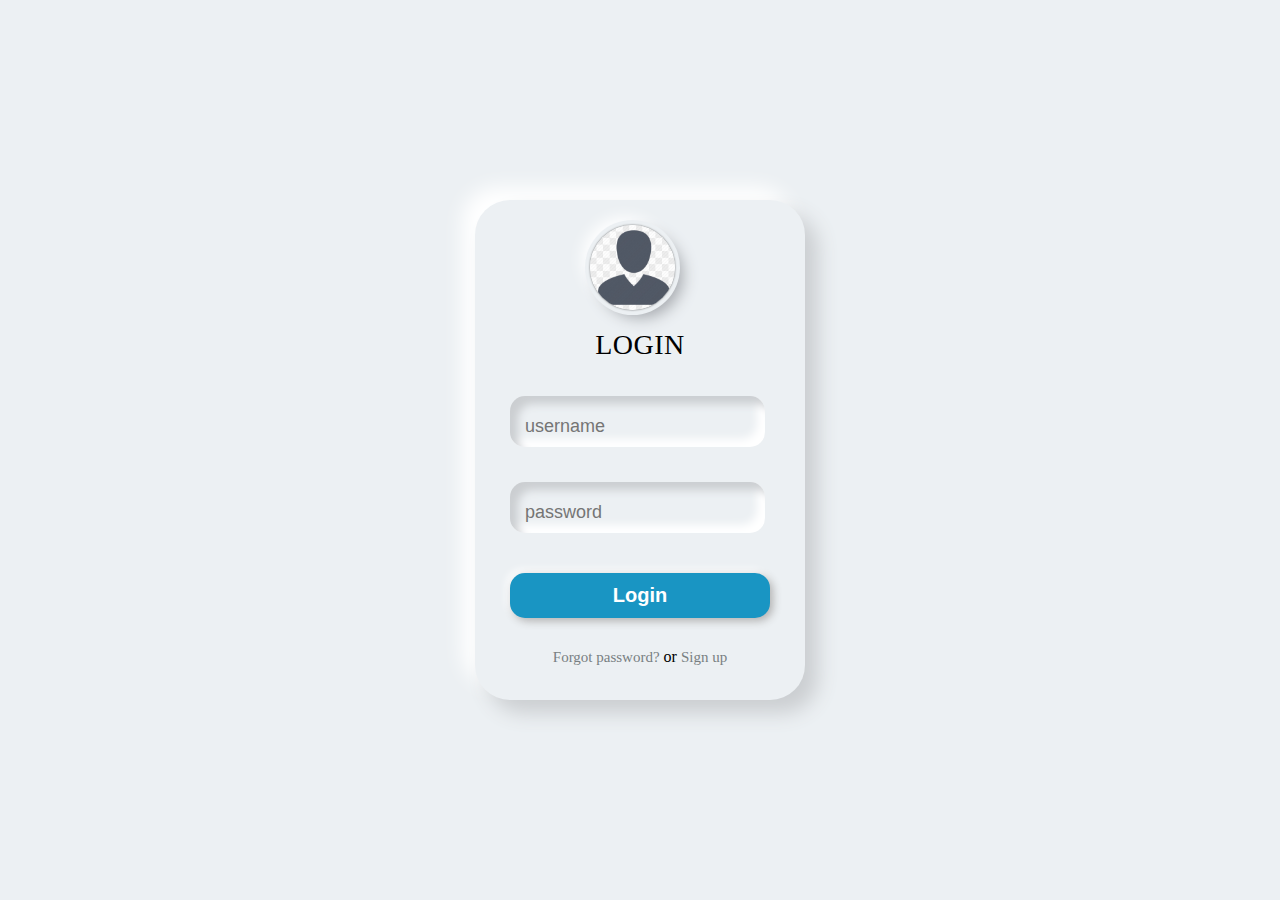
<file: Login-page/index.html>
<!DOCTYPE html>
<html lang="en">
<head>
    <meta charset="UTF-8">
    <meta http-equiv="X-UA-Compatible" content="IE=edge">
    <meta name="viewport" content="width=device-width, initial-scale=1.0">
    <title>Document</title>
    <link rel="stylesheet" href="./index.css">
</head>
<body>
    <form name="Myform">
    <div class="login-div">
        <div class="logo">
            <img src="./kisspng-india-login-computer-icons-emoticon-medicine-user-login-icon-5ab05c8bc2f8d1.4479395815215074677986.jpg" alt="">
          </div>
          <div class="title">LOGIN</div>
          <div class="fields">
          
            <div class="username">
              
              <input type="username" class="user-input" placeholder="username" name="username" />
            </div>
           
            <div class="password">
              
              <input type="password" class="pass-input" placeholder="password" name="password" />
            </div>
           
           </div>
           <a href="./login.html"><button class="signin-button">Login</button></a>
          
           <div class="link">
            <a href="./forgot.html">Forgot password?</a> or <a href="./signup.html">Sign up</a>
          </div>
           
           
 
    </div>
    </form>
    
    
</body>
</html>
</file>
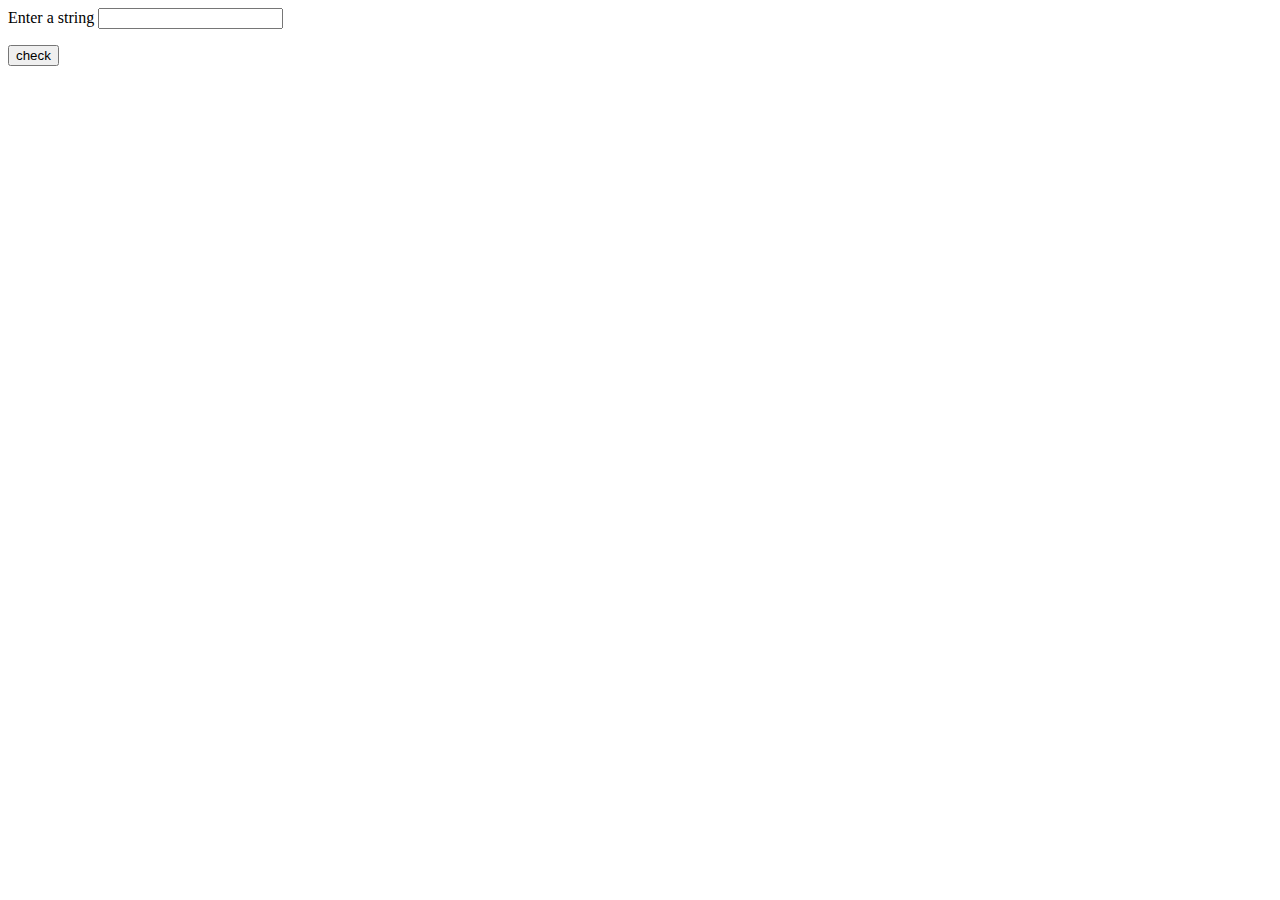
<file: string-check/index.html>
<!DOCTYPE html>
<html lang="en">
<head>
    <meta charset="UTF-8">
    <meta http-equiv="X-UA-Compatible" content="IE=edge">
    <meta name="viewport" content="width=device-width, initial-scale=1.0">
    <title>Document</title>
</head>
<body>
    <label for="">Enter a string</label>
    <input type="text" id="string">
    <p id="para"></p>
    <button type="submit" onclick="check()">check</button>
    <script>
        function check(){
            let text=document.getElementById("string").value;
            console.log(text);
            if (text.startsWith('H')&&text.endsWith('n')){
                document.getElementById("para").innerText="start with H and end with h";

            }
            else{
                document.getElementById("para").innerText="Not start with H and end with h";
            }
        }
    </script>
</body>
</html>
</file>
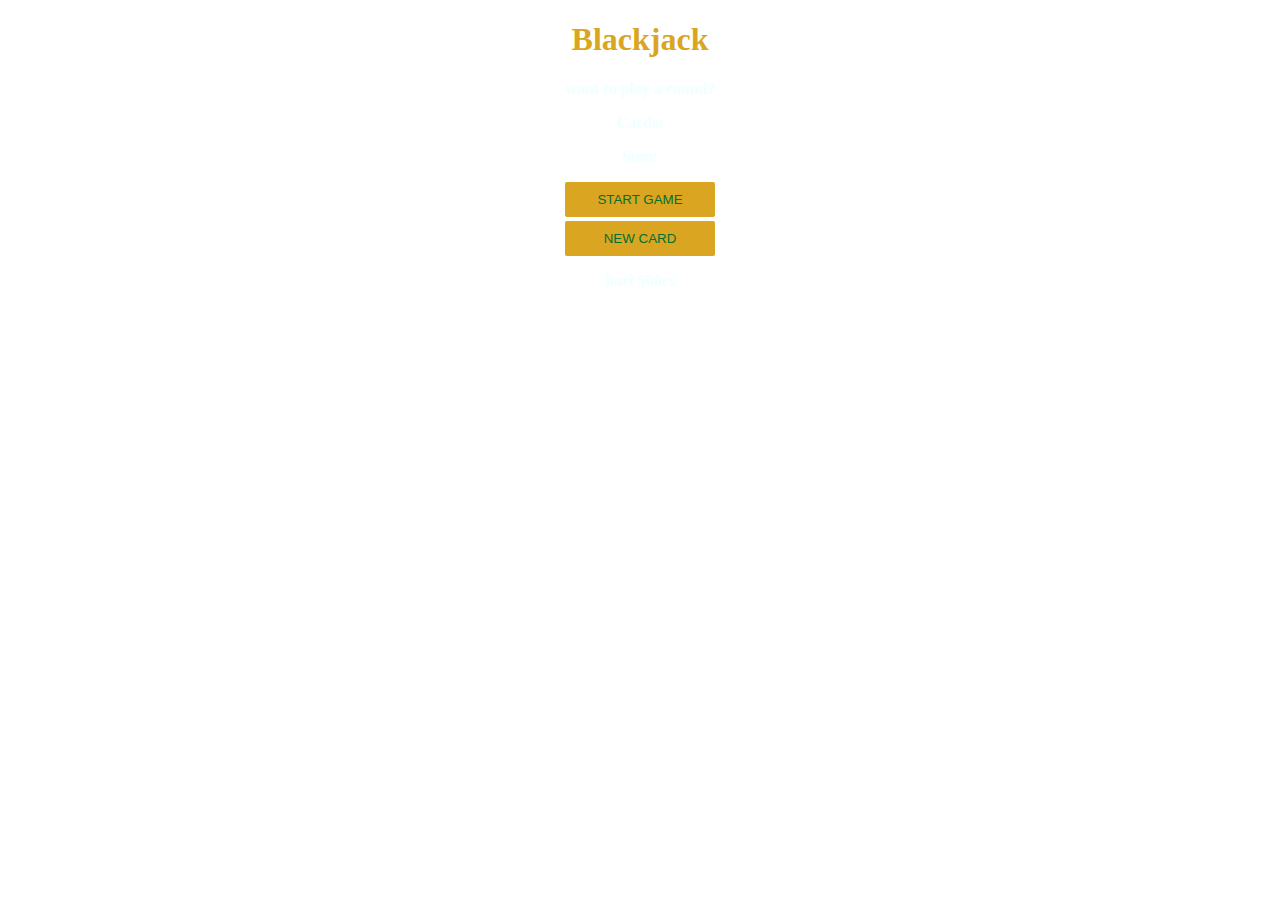
<file: Jack Game/jack.html>
<!DOCTYPE html>
<html lang="en">
<head>
    <meta charset="UTF-8">
    <meta http-equiv="X-UA-Compatible" content="IE=edge">
    <meta name="viewport" content="width=device-width, initial-scale=1.0">
    <title>Document</title>
    <link rel="stylesheet" href="./jack.css">
</head>
<body>
    <h1 id="game">Blackjack</h1>
    <p id="play">want to play a round?</p>
    <p id="card-ele">Cards:</p>
    <p id="sumel">Sum:</p>
    <p id="new-card"></p>
    
    
    <button  id="start-ele" onclick="start()">START GAME </button>
    <br>
    <button id="new-ele" onclick="newcard()">NEW CARD</button>
    <p id="player-el"></p>
    <script src="./jack.js"></script>
</body>
</html>
</file>
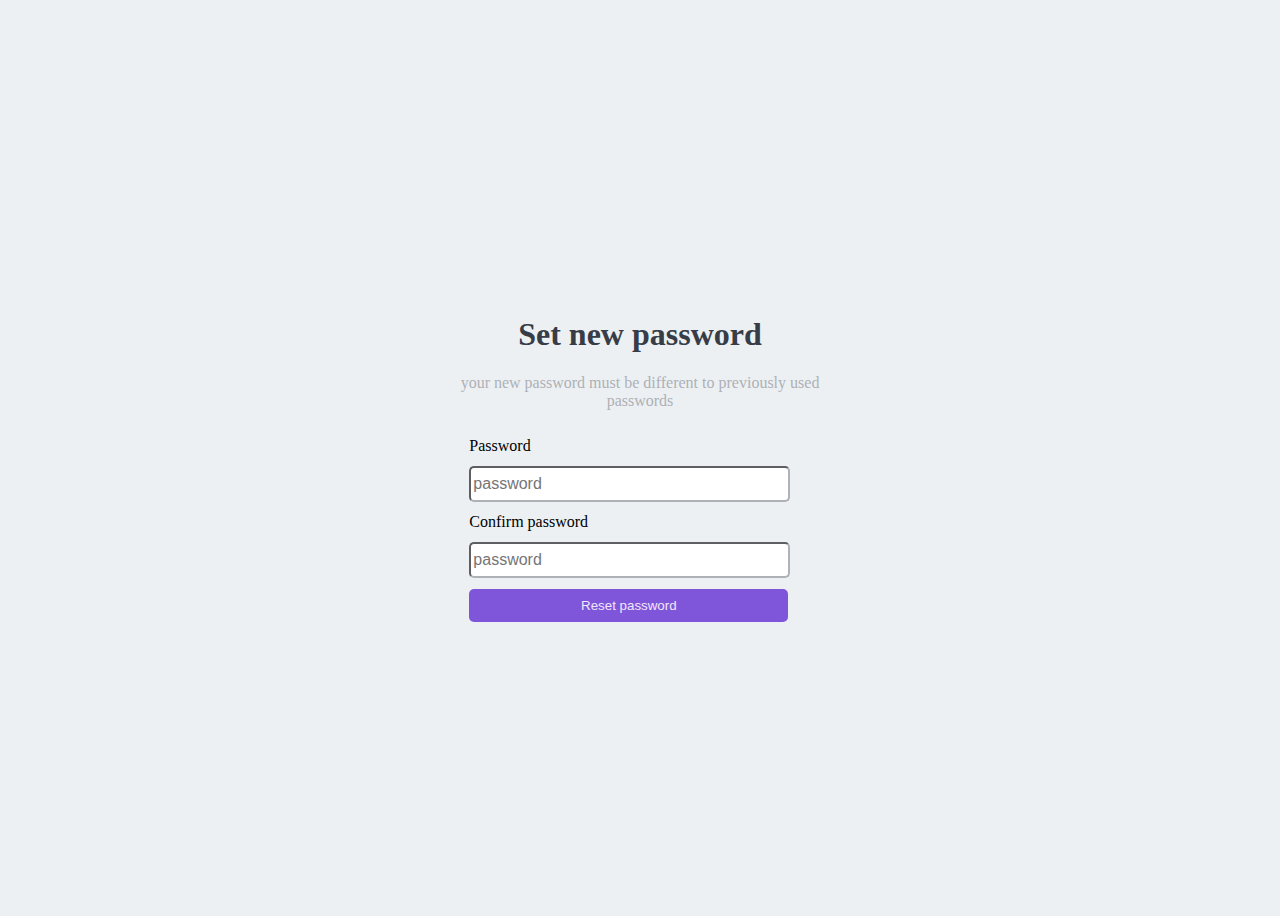
<file: Login-page/forgot.html>
<!DOCTYPE html>
<html lang="en">
<head>
    <meta charset="UTF-8">
    <meta http-equiv="X-UA-Compatible" content="IE=edge">
    <meta name="viewport" content="width=device-width, initial-scale=1.0">
    <title>Document</title>
    <link rel="stylesheet" href="./forgot.css">
</head>
<body>
    <div class="password">
     <div class="heading">
       <h1>Set new password</h1>
       <p>your new password must be different to previously used passwords</p>
     </div>
     
     <form action="post">
    <div class="form">
        <label for="password">Password</label>
        <input type="password" required name="password" placeholder="password" id="password">
        <label for="password">Confirm password</label>
        <input type="password" required name="con-password" placeholder="password" id="password">
        <button>Reset password</button>
    </div>
        

     </form>
    </div>
</body>
</html>
</file>
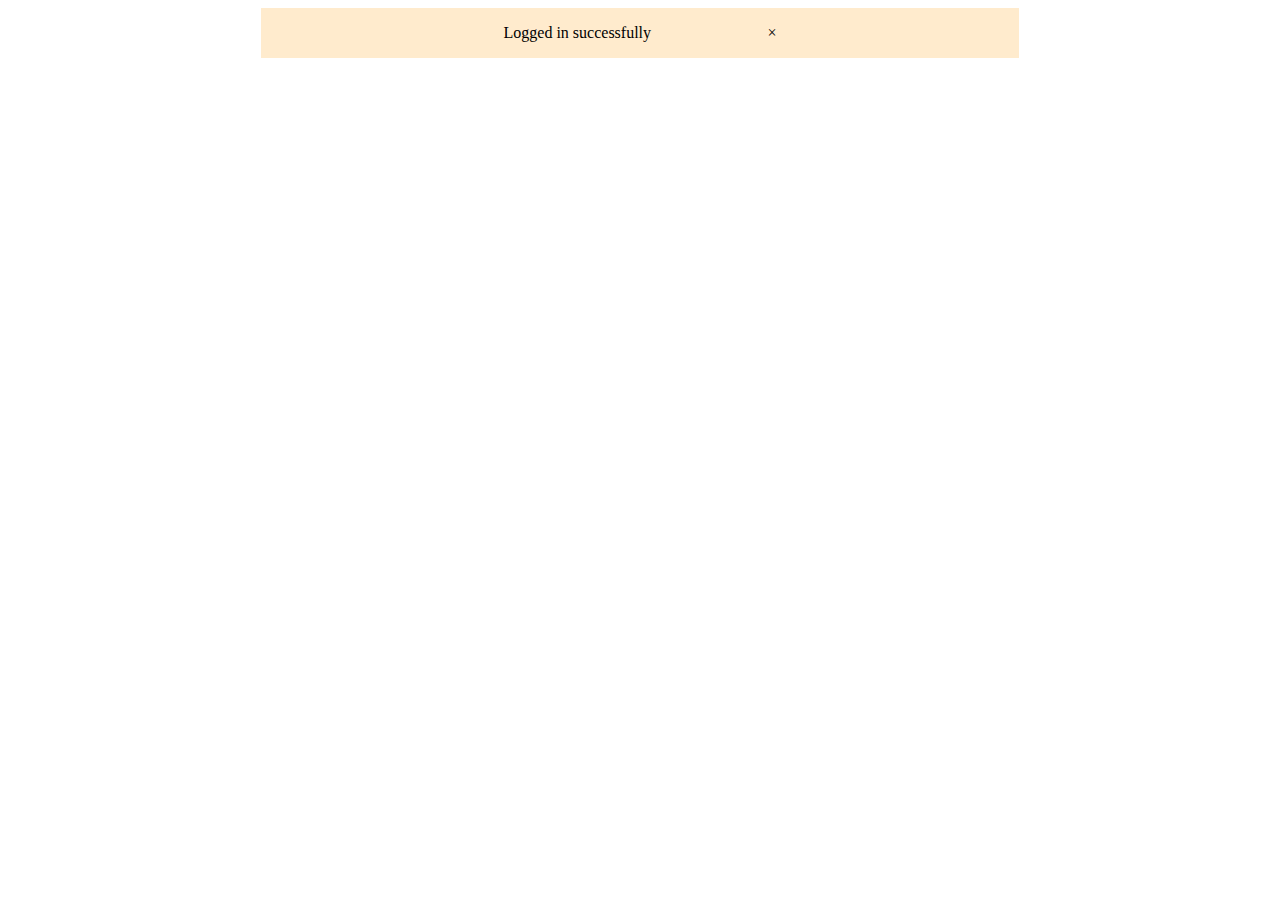
<file: Login-page/login.html>
<!DOCTYPE html>
<html lang="en">
<head>
    <meta charset="UTF-8">
    <meta http-equiv="X-UA-Compatible" content="IE=edge">
    <meta name="viewport" content="width=device-width, initial-scale=1.0">
    <title>Document</title>
    <link rel="stylesheet" href="./login.css">
</head>
<body>
    <div class="alert">
        <p>Logged in successfully</p>
        <span class="closebtn" onclick="this.parentElement.style.display='none';">&times;</span> 
        
      </div>
</body>
</html>
</file>
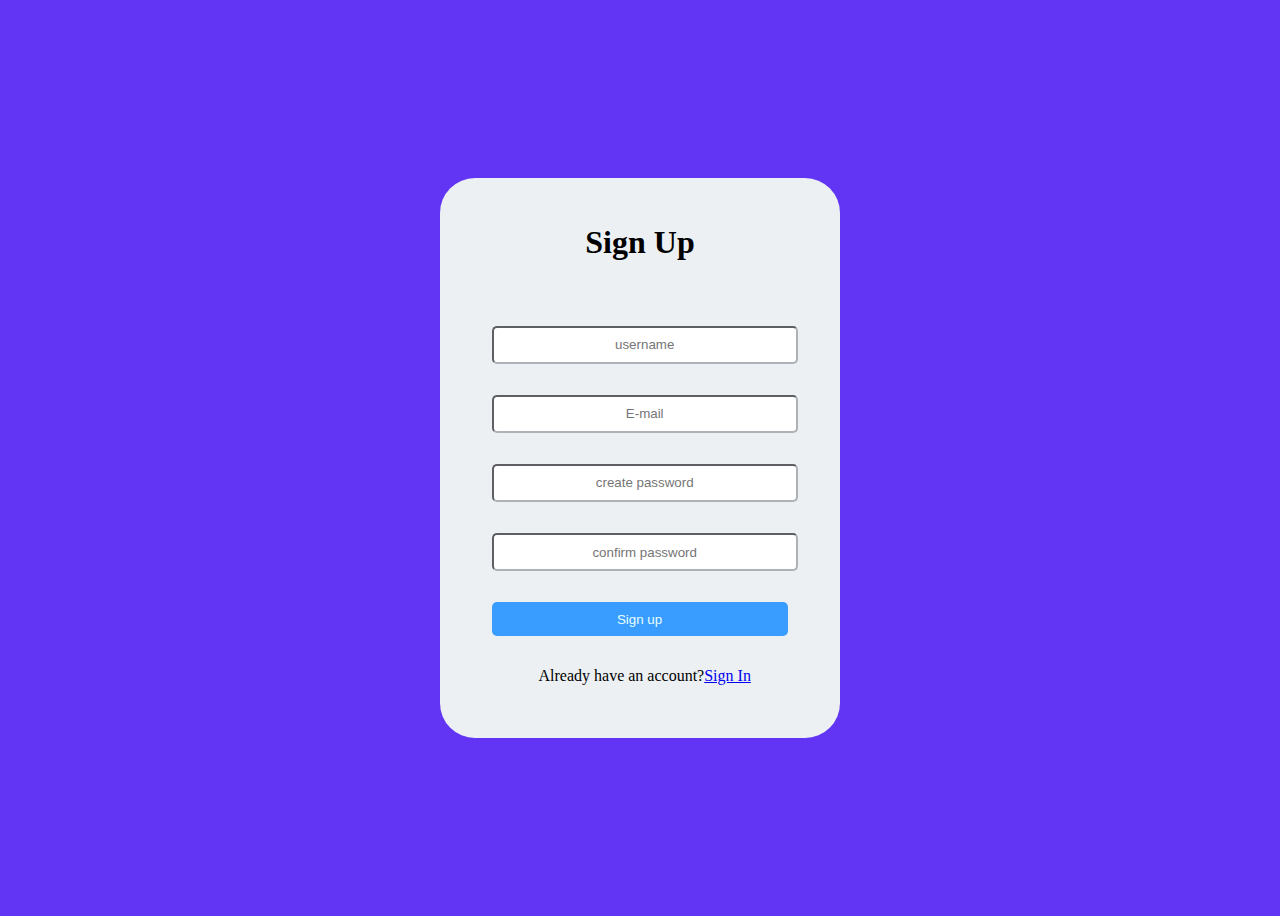
<file: Login-page/signup.html>
<!DOCTYPE html>
<html lang="en">
<head>
    <meta charset="UTF-8">
    <meta http-equiv="X-UA-Compatible" content="IE=edge">
    <meta name="viewport" content="width=device-width, initial-scale=1.0">
    <title>Document</title>
    <link rel="stylesheet" href="./signup.css">
    <link rel="stylesheet" href="./signup.css">
</head>
<body>
    <div class="sign">
    <h1>Sign Up</h1>
    <form  onsubmit="return validation()">
        <div class="form">
        <input type="text" required placeholder="username">
        <input type="email" required placeholder="E-mail">
        <input type="password"  placeholder="create password" id="pass" />
        <span id="passs"></span>
        <input type="password"  placeholder="confirm password" id="conpass"/>
        <span id="conpasss"></span>
        <button type="submit">Sign up</button>
        <p>Already have an account?<a href="./index.html">Sign In</a></p> 
        </div>
    </form>
</div>
<script src="./signup.js"></script>
</body>
</html>
</file>
<file: Login-page/index.css>
* {
  box-sizing: border-box;
}

body {
  margin:0;
  height: 100vh;
  overflow: hidden; 
  display: flex;
  align-items: center;
  justify-content: center;
  background: #ecf0f3;
}
.login-div{
  width:330px;
  height:500px;
  background: #ecf0f3;
  padding:25px 35px 35px 35px;
  border-radius: 35px;
  box-shadow: 13px 13px 20px #cbced1,
              -13px -13px 20px #ffffff;
}
.logo img{
  width:85px;
  height: 85px;
  margin-left: 80px;
  border-radius: 50%;
  box-shadow:
     0px 0px 2px #5f5f5f,
     0px 0px 0px 5px #ecf0f3,
     8px 8px 15px #a7aaaf,
     -8px -8px 15px #ffffff;
}.title {
  text-align: center;
  font-size: 28px;
  padding-top: 15px;
  letter-spacing: 0.5px;
}
.fields {
  width: 100%;
  padding: 35px 5px 5px 0px;
}
.fields input {
  border: none;
  outline:none;
  background: none;
  font-size: 18px;
  color: #555;
  margin-left: 10px;
  padding: 20px 10px 10px 5px;
}
.username, .password {
    margin-bottom: 35px;
    border-radius: 15px;
    display: flex;
    box-shadow: inset 8px 8px 8px #cbced1,
                inset -8px -8px 8px #ffffff;
  }
  /* .username i, .password i{
    padding-left: 5px;
      margin: 20px 0px 0px 10px; 
   
   } */
   .signin-button {
    outline: none;
    border:none;
    width:100%;
    height: 45px;
    border-radius: 15px;
    font-size: 20px;
    font-weight: 700;
    font-family: 'Lato', sans-serif;
    color:#fff;
    text-align: center;
    background: #1995c3;
    box-shadow: 3px 3px 8px #b1b1b1,
                -3px -3px 8px #ffffff;
    transition: 0.5s;
  }
  .signin-button:hover {
    background:#2f3ddb;
  }
  .link {
    padding-top: 30px;
    text-align: center;
  }
  .link a {
    text-decoration: none;
    color:#787f82;
    font-size: 15px;
  }
</file>
<file: Jack Game/jack.css>
#game {
  color: goldenrod;
  text-align: center;
  font-weight: bold;
}
body {
  background-color: green;
  background: url("https://image.shutterstock.com/image-photo/dark-green-matte-background-suede-600w-1496352647.jpg");
  text-align: center;
}
p {
  text-align: center;
  font-weight: bold;
  color: azure;
}

#start-ele  {
    background-color: goldenrod;
    width: 150px;
    color:#016f32;
    padding-top: 10px;
    padding-bottom: 10px;
    border: none;
    border-radius: 2px;
    margin-bottom: 4px;
}
#new-ele
{
    background-color: goldenrod;
    width: 150px;
    color:#016f32;
    padding-top: 10px;
    padding-bottom: 10px;
    border: none;
    border-radius: 2px;
}
</file>
<file: Login-page/forgot.css>
body{
    background-color: #ecf0f3;
    text-align: center;
    height: 100vh;
    overflow: hidden; 
    display: flex;
    flex-direction: column;
    align-items: center;
    justify-content: center;
}
.form{
    display: flex;
    margin-left: 5%;
    flex-direction: column;
    align-items:flex-start;
    justify-content: center;
    
    
}
h1{
    color:#373c46;
}
p{
    color:#aeb1b6;
}
button{
    color:#f2e6fc;
    background-color:#7f56da;
}
.password{
    width:30%;
}
.form *{
    margin-top:3%;
    
}
.form > input{
    border-color: #aeb1b6;
    padding-right:30%;
    padding-top:2%;
    padding-bottom: 2%;
    font-size: medium;
    border-radius: 5px;

}
button{
    
    padding-left:31%;
    padding-right:31%;
    padding-top:2.5%;
    padding-bottom:2.5%;
    border:none;
    border-radius: 5px;
}
</file>
<file: Login-page/login.css>
.alert{
    background-color: blanchedalmond;
    text-align: center;
    margin-left: 20%;
    margin-right: 20%;
    display:flex;
    flex-direction: row;
    align-items: center;
    justify-content: space-evenly;
    padding-left:10%;
    padding-right:10%
}
.closebtn:hover{
    color:red;
    cursor:pointer;
    font-size:larger;


}
</file>
<file: Login-page/signup.css>
body{
    background-color: #6235f4;
    text-align: center;
    height: 100vh;
    overflow: hidden; 
    display: flex;
    flex-direction: column;
    align-items: center;
    justify-content: center;
}
.form{
    display: flex;
    margin-left: 5%;
    flex-direction: column;
    align-items:flex-start;
    justify-content: center;
    margin-top: 10%;
}
.sign{
    width:330px;
  height: 500px;
  padding: 25px 35px 35px 35px;
  border-radius: 35px;
  background: #ecf0f3;
}
.form *{
    margin-top: 10%;
}
input{
    padding-left:20%;
    padding-right:20%;
    padding-top:3%;
    padding-bottom:3%;
    border-radius: 5px;
    border-color:#aeb1b6;

}
button{
    padding-left:40%;
    padding-right:40%;
    padding-top:3%;
    padding-bottom:3%;
    border:none;
    border-radius: 5px;
    color:#e7ffff;
    background-color:#399dff;

}
input::placeholder{
    text-align:center;
}
p
{
    margin-left:15%;
}
span{
    color:red;
    
}
</file>
